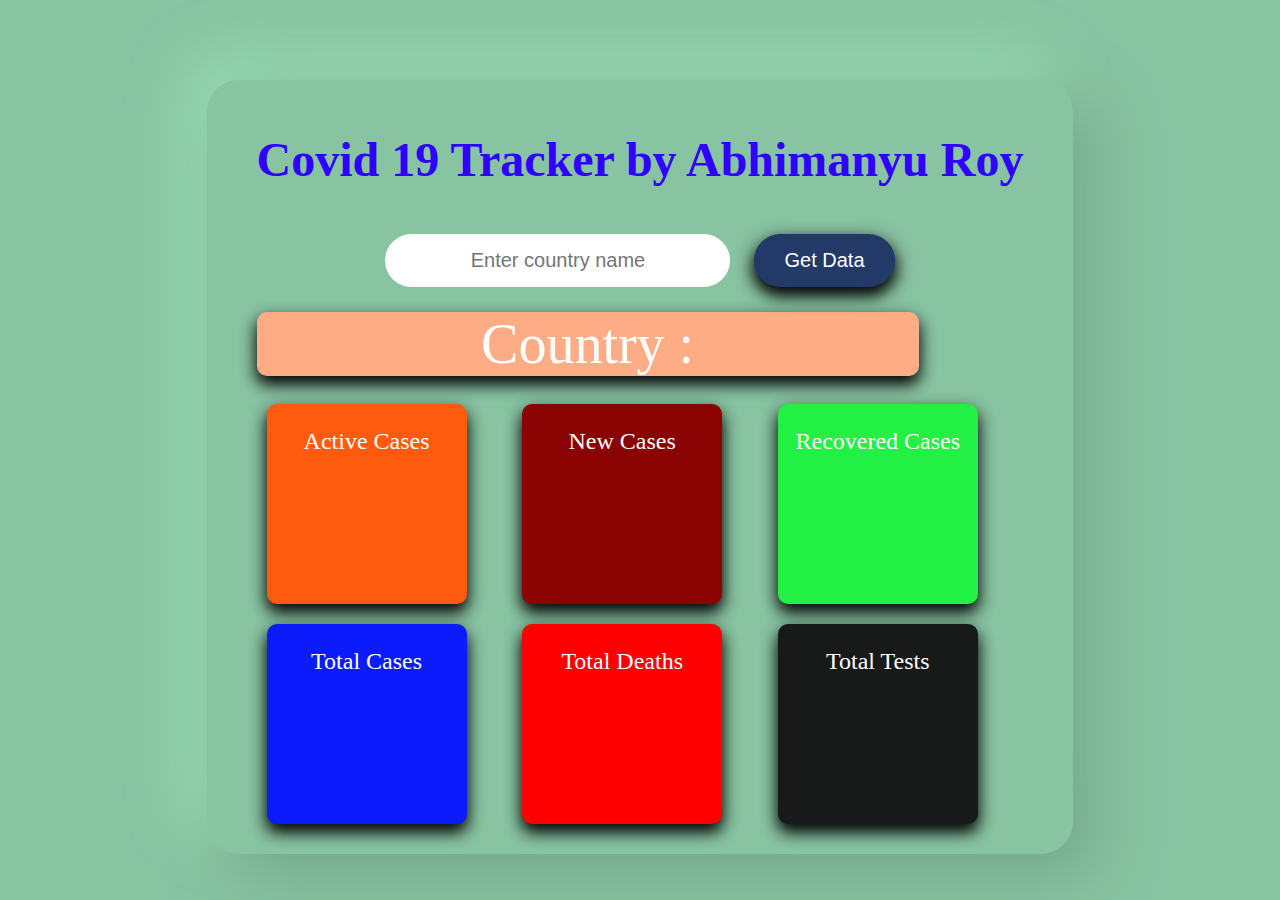
<file: index.html>
<!DOCTYPE html>
<html lang="en">
<head>
    <meta charset="UTF-8">
    <meta http-equiv="X-UA-Compatible" content="IE=edge">
    <meta name="viewport" content="width=device-width, initial-scale=1.0">
    <link rel="stylesheet" href="./css/covid.css">
    <title>Covid 19 tracker</title>
</head>
<body>
    <!-- <p>Just for testing <a href="./testing_api.html">Click Here</a></p> -->
    <div class="container">
        <h1 class="credit">Covid 19 Tracker by Abhimanyu Roy</h1>
        <input type="text" class="inputElement" placeholder="Enter country name" />
        <button class="btn">Get Data</button>
        <br>
        <div class="error"></div>
        <div id="countryDiv">
            <div class="classCountry">
                 <span>Country </span> : <p id="countryName"></p>
            </div>
        </div>
        <br>
        <div id="container">
            <div class="activeCasesDiv">
                <p>Active Cases</p>  
                <p class="activeCases"></p>
            </div>
    
            <div class="newCasesDiv">
                <p>New Cases</p> 
                <p class="newCases"></p>
            </div>
    
            <div class="recoveredCasesDiv">
                <p>Recovered Cases</p>  
                <p class="recoveredCases"></p>
            </div>
            <br />
        </div>
    
        <div id="container">
            <div class="totalCasesDiv">

                <p>Total Cases</p>  
                <p class="totalCases"></p>
            </div>
    
            <div class="totalDeathsDiv">
                <p>Total Deaths</p>   
                <p class="totalDeaths"></p>
            </div>
    
            <div class="totalTestsDiv">
                <p>Total Tests</p>  
                <p class="totalTests"></p>
            </div>
            <br />
            
    
        </div>
    </div>
    
   
</body>

<!-- javascript  -->
<script src="./js/covid.js"></script>
</html>
</file>
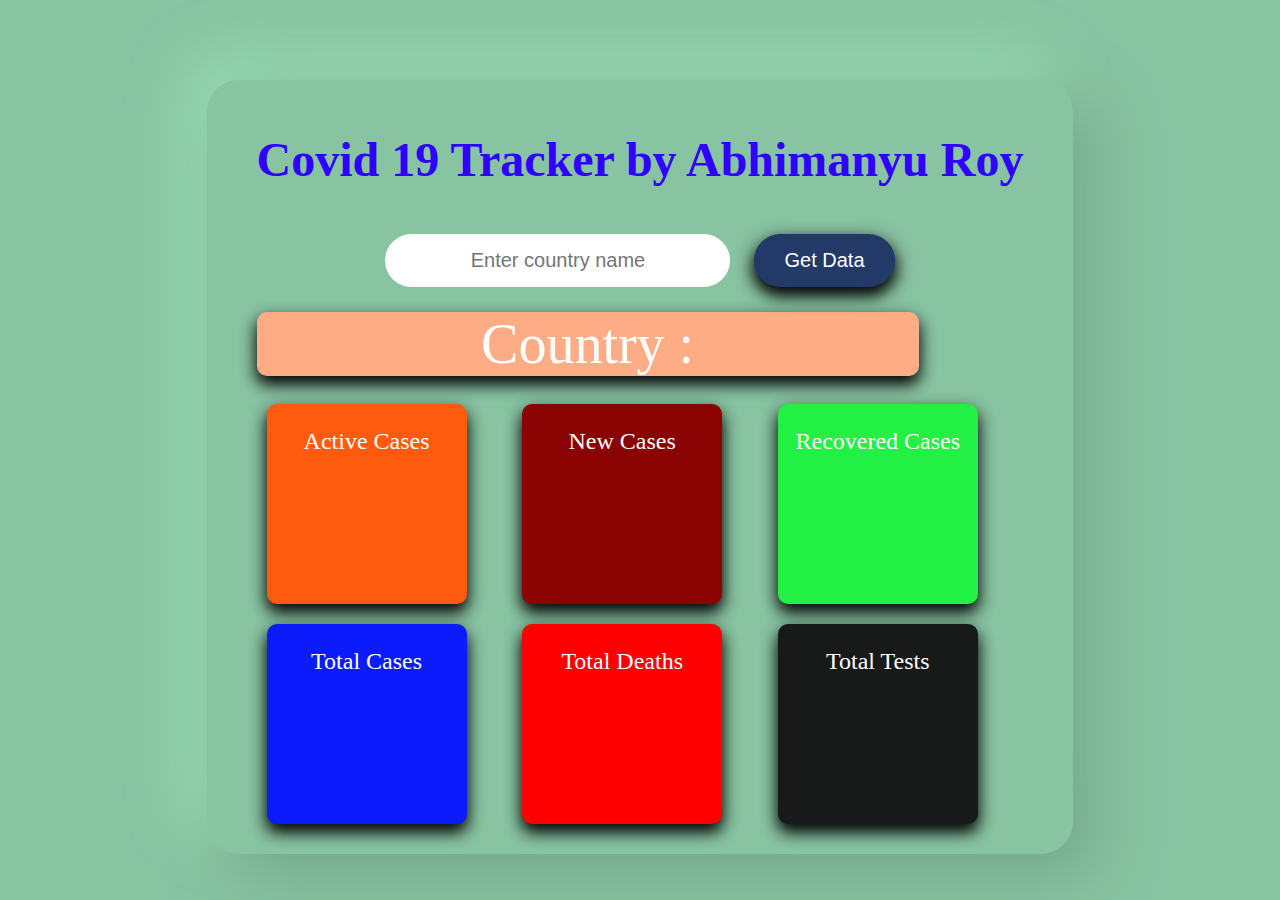
<file: covid.html>
<!DOCTYPE html>
<html lang="en">
<head>
    <meta charset="UTF-8">
    <meta http-equiv="X-UA-Compatible" content="IE=edge">
    <meta name="viewport" content="width=device-width, initial-scale=1.0">
    <link rel="stylesheet" href="./css/covid.css">
    <title>Covid 19 tracker</title>
</head>
<body>
    <!-- <p>Just for testing <a href="./testing_api.html">Click Here</a></p> -->
    <div class="container">
        <h1 class="credit">Covid 19 Tracker by Abhimanyu Roy</h1>
        <input type="text" class="inputElement" placeholder="Enter country name" />
        <button class="btn">Get Data</button>
        <br>
        <div class="error"></div>
        <div id="countryDiv">
            <div class="classCountry">
                 <span>Country </span> : <p id="countryName"></p>
            </div>
        </div>
        <br>
        <div id="container">
            <div class="activeCasesDiv">
                <p>Active Cases</p>  
                <p class="activeCases"></p>
            </div>
    
            <div class="newCasesDiv">
                <p>New Cases</p> 
                <p class="newCases"></p>
            </div>
    
            <div class="recoveredCasesDiv">
                <p>Recovered Cases</p>  
                <p class="recoveredCases"></p>
            </div>
            <br />
        </div>
    
        <div id="container">
            <div class="totalCasesDiv">

                <p>Total Cases</p>  
                <p class="totalCases"></p>
            </div>
    
            <div class="totalDeathsDiv">
                <p>Total Deaths</p>   
                <p class="totalDeaths"></p>
            </div>
    
            <div class="totalTestsDiv">
                <p>Total Tests</p>  
                <p class="totalTests"></p>
            </div>
            <br />
            
    
        </div>
    </div>
    
   
</body>

<!-- javascript  -->
<script src="./js/covid.js"></script>
</html>
</file>
<file: css/covid.css>
body{
    text-align: center;
    align-items: center;
    background:  #88c3a2;
}

.btn{
    margin-top: 15px;
    padding: 15px 30px 15px 30px;
    border: none;
    border-radius: 32px;
    background: #233968;
    cursor: pointer;
    font-size: 20px;
    transition-duration: 0.5s;
    color: white;
    margin-left: 20px;
    box-shadow: 0 8px 16px 0 rgba(0,0,0,1), 0 6px 20px 0 rgba(29,29,29,0.5);
    
}

.btn:hover{
    background-color: green;
}

input{
    padding: 15px 40px 15px 40px;
    border-radius: 50px;
    /* box-shadow: 0 8px 16px 0 rgba(0,0,0,1), 0 6px 20px 0 rgba(29,29,29,0.5); */
    box-shadow: inset 12px 12px 12px #cbced1, inset -12px -12px -12px white;
    border: none;
    text-align: center;
    font-size: 20px;
}

.container{
    width: fit-content;
    margin: auto;
    padding: 20px 50px 20px 50px;
    margin-top: 80px;
    border-radius: 32px;
    background: #88c3a2;
    box-shadow: 20px 20px 60px #74a68a, -20px -20px 60px #9ce0ba;

}

#container{
    display: flex;
    flex-direction: row;
    flex-wrap: nowrap;
    justify-content: space-between;
}

#container > div {
    width: 200px;
    height: 200px;
}

.classCountry{
    background-color: hsl(19, 97%, 76%);
    color: white;
    text-align:center;
    font-size: 3.5rem;
    margin-top:  25px;
    border-radius: 10px;
    box-shadow: 0 8px 16px 0 rgba(0,0,0,2), 0 6px 20px 0 rgba(0,0,0,0.19);
    width: 662px;
    /* width: fit-content; */
    height: fit-content;;

}

#countryName{
    display: inline;
}

.activeCasesDiv{
    background-color: hsl(19, 100%, 53%);
    color: white;
    font-size: 1.5rem;
    margin: 10px;
    border-radius: 10px;
    box-shadow: 0 8px 16px 0 rgba(0,0,0,2), 0 6px 20px 0 rgba(0,0,0,0.19);
}

.newCasesDiv{
    background-color: #8a0202;
    color: white;
    font-size: 1.5rem;
    margin: 10px;
    border-radius: 10px;
    box-shadow: 0 8px 16px 0 rgba(0,0,0,2), 0 6px 20px 0 rgba(0,0,0,0.19);
}

.recoveredCasesDiv{
    background-color: #23f045;
    color: white;
    font-size: 1.5rem;
    margin: 10px;
    border-radius: 10px;
    box-shadow: 0 8px 16px 0 rgba(0,0,0,2), 0 6px 20px 0 rgba(0,0,0,0.19);
}

.totalCasesDiv{
    background-color: #0b1bfc;
    color: white;
    font-size: 1.5rem;
    margin: 10px;
    border-radius: 10px;
    box-shadow: 0 8px 16px 0 rgba(0,0,0,2), 0 6px 20px 0 rgba(0,0,0,0.19);
}

.totalDeathsDiv{
    background-color: #ff0000;
    color: white;
    font-size: 1.5rem;
    margin: 10px;
    border-radius: 10px;
    box-shadow: 0 8px 16px 0 rgba(0,0,0,2), 0 6px 20px 0 rgba(0,0,0,0.19);
}

.totalTestsDiv{
    background-color: #171a18;
    color: white;
    font-size: 1.5rem;
    margin: 10px;
    border-radius: 10px;
    box-shadow: 0 8px 16px 0 rgba(0,0,0,2), 0 6px 20px 0 rgba(0,0,0,0.19);
}

.error{
    font-size: 1rem;
    color:red;
    text-align: left;
    width: fit-content;
    margin: auto;
}

.credit{
    font-size: 3rem;
    color: #2f00ff;
}
</file>
